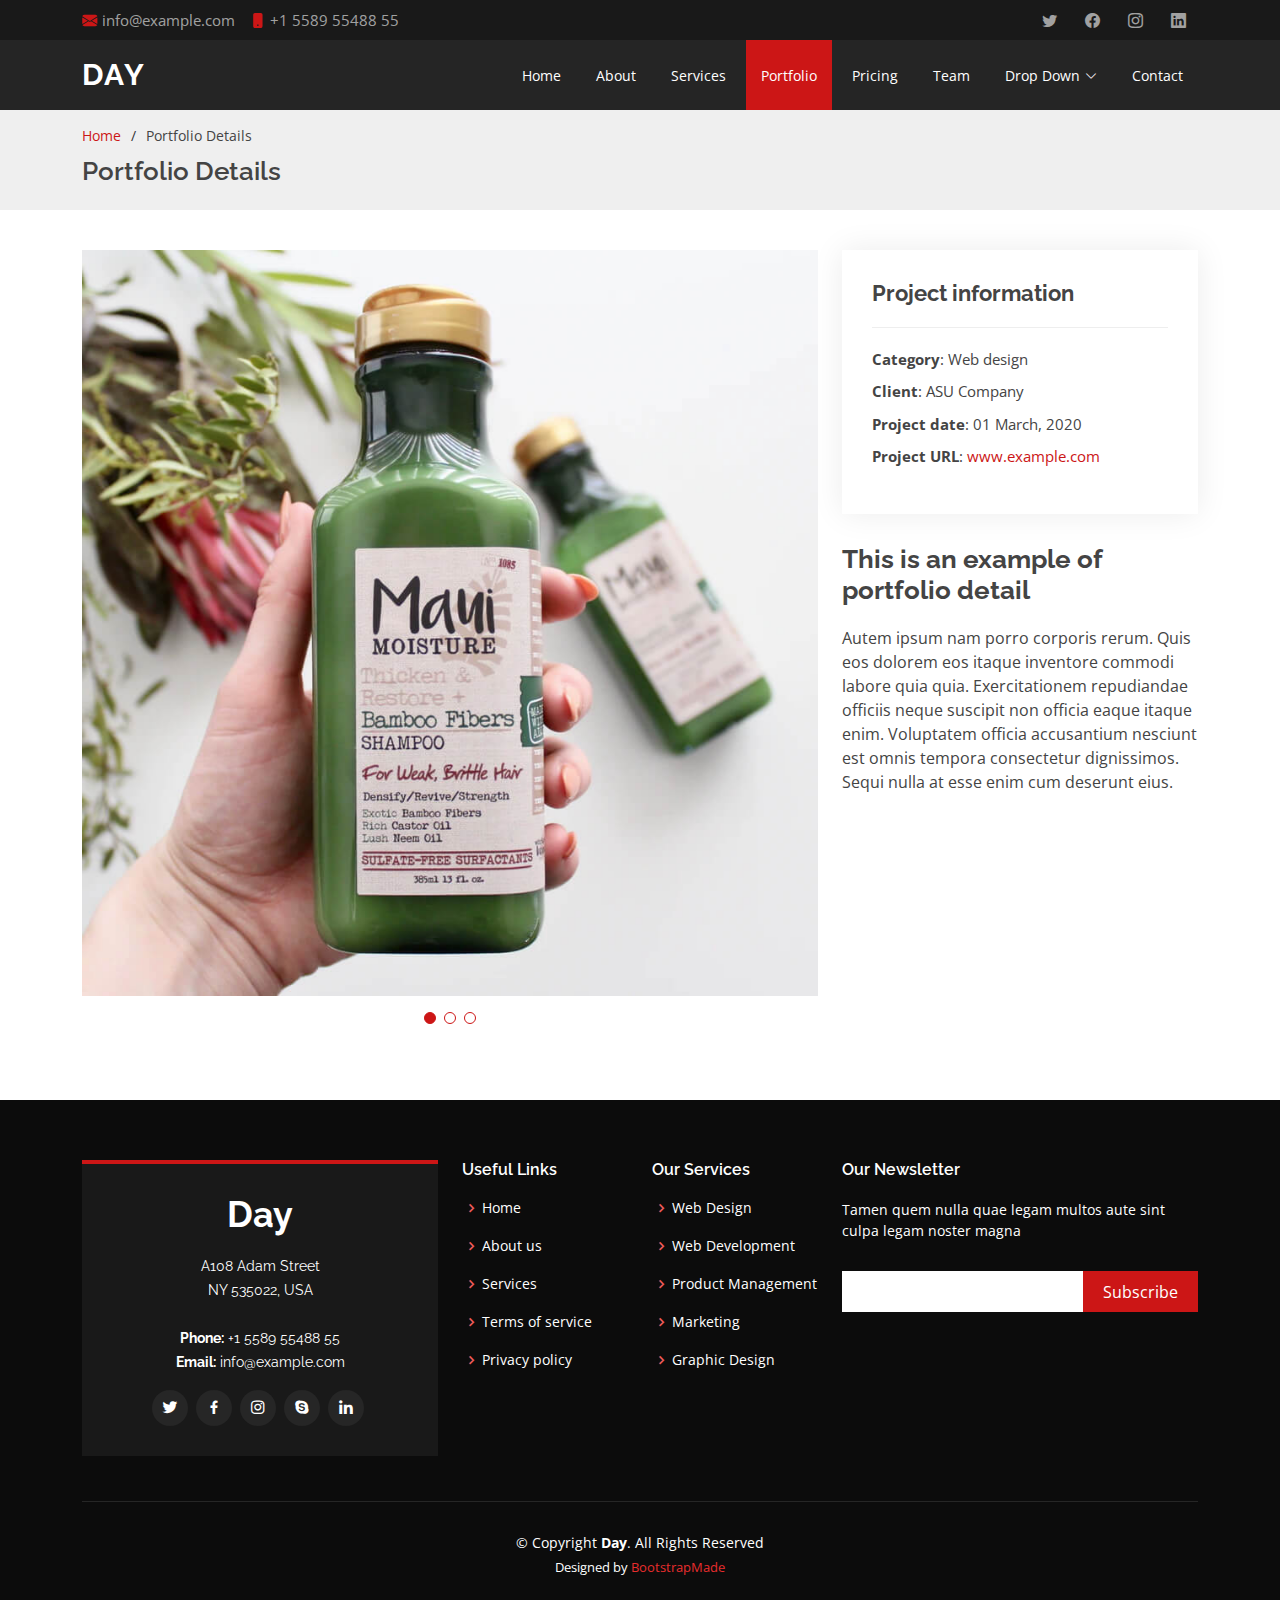
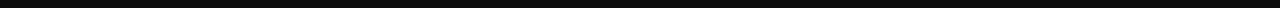
<file: portfolio-details.html>
<!DOCTYPE html>
<html lang="en">

<head>
  <meta charset="utf-8">
  <meta content="width=device-width, initial-scale=1.0" name="viewport">

  <title>Portfolio Details - Day Bootstrap Template</title>
  <meta content="" name="description">
  <meta content="" name="keywords">

  <!-- Favicons -->
  <link href="assets/img/favicon.png" rel="icon">
  <link href="assets/img/apple-touch-icon.png" rel="apple-touch-icon">

  <!-- Google Fonts -->
  <link href="https://fonts.googleapis.com/css?family=Open+Sans:300,300i,400,400i,600,600i,700,700i|Raleway:300,300i,400,400i,500,500i,600,600i,700,700i|Poppins:300,300i,400,400i,500,500i,600,600i,700,700i" rel="stylesheet">

  <!-- Vendor CSS Files -->
  <link href="assets/vendor/aos/aos.css" rel="stylesheet">
  <link href="assets/vendor/bootstrap/css/bootstrap.min.css" rel="stylesheet">
  <link href="assets/vendor/bootstrap-icons/bootstrap-icons.css" rel="stylesheet">
  <link href="assets/vendor/boxicons/css/boxicons.min.css" rel="stylesheet">
  <link href="assets/vendor/glightbox/css/glightbox.min.css" rel="stylesheet">
  <link href="assets/vendor/swiper/swiper-bundle.min.css" rel="stylesheet">

  <!-- Template Main CSS File -->
  <link href="assets/css/style.css" rel="stylesheet">

  <!-- =======================================================
  * Template Name: Day
  * Updated: May 30 2023 with Bootstrap v5.3.0
  * Template URL: https://bootstrapmade.com/day-multipurpose-html-template-for-free/
  * Author: BootstrapMade.com
  * License: https://bootstrapmade.com/license/
  ======================================================== -->
</head>

<body>

  <!-- ======= Top Bar ======= -->
  <section id="topbar" class="d-flex align-items-center">
    <div class="container d-flex justify-content-center justify-content-md-between">
      <div class="contact-info d-flex align-items-center">
        <i class="bi bi-envelope-fill"></i><a href="mailto:contact@example.com">info@example.com</a>
        <i class="bi bi-phone-fill phone-icon"></i> +1 5589 55488 55
      </div>
      <div class="social-links d-none d-md-block">
        <a href="#" class="twitter"><i class="bi bi-twitter"></i></a>
        <a href="#" class="facebook"><i class="bi bi-facebook"></i></a>
        <a href="#" class="instagram"><i class="bi bi-instagram"></i></a>
        <a href="#" class="linkedin"><i class="bi bi-linkedin"></i></i></a>
      </div>
    </div>
  </section>

  <!-- ======= Header ======= -->
  <header id="header" class="d-flex align-items-center">
    <div class="container d-flex align-items-center justify-content-between">

      <h1 class="logo"><a href="index.html">Day</a></h1>
      <!-- Uncomment below if you prefer to use an image logo -->
      <!-- <a href="index.html" class="logo"><img src="assets/img/logo.png" alt="" class="img-fluid"></a>-->

      <nav id="navbar" class="navbar">
        <ul>
          <li><a class="nav-link scrollto " href="#hero">Home</a></li>
          <li><a class="nav-link scrollto" href="#about">About</a></li>
          <li><a class="nav-link scrollto" href="#services">Services</a></li>
          <li><a class="nav-link scrollto active" href="#portfolio">Portfolio</a></li>
          <li><a class="nav-link scrollto" href="#pricing">Pricing</a></li>
          <li><a class="nav-link scrollto" href="#team">Team</a></li>
          <li class="dropdown"><a href="#"><span>Drop Down</span> <i class="bi bi-chevron-down"></i></a>
            <ul>
              <li><a href="#">Drop Down 1</a></li>
              <li class="dropdown"><a href="#"><span>Deep Drop Down</span> <i class="bi bi-chevron-right"></i></a>
                <ul>
                  <li><a href="#">Deep Drop Down 1</a></li>
                  <li><a href="#">Deep Drop Down 2</a></li>
                  <li><a href="#">Deep Drop Down 3</a></li>
                  <li><a href="#">Deep Drop Down 4</a></li>
                  <li><a href="#">Deep Drop Down 5</a></li>
                </ul>
              </li>
              <li><a href="#">Drop Down 2</a></li>
              <li><a href="#">Drop Down 3</a></li>
              <li><a href="#">Drop Down 4</a></li>
            </ul>
          </li>
          <li><a class="nav-link scrollto" href="#contact">Contact</a></li>
        </ul>
        <i class="bi bi-list mobile-nav-toggle"></i>
      </nav><!-- .navbar -->

    </div>
  </header><!-- End Header -->

  <main id="main">

    <!-- ======= Breadcrumbs ======= -->
    <section id="breadcrumbs" class="breadcrumbs">
      <div class="container">

        <ol>
          <li><a href="index.html">Home</a></li>
          <li>Portfolio Details</li>
        </ol>
        <h2>Portfolio Details</h2>

      </div>
    </section><!-- End Breadcrumbs -->

    <!-- ======= Portfolio Details Section ======= -->
    <section id="portfolio-details" class="portfolio-details">
      <div class="container">

        <div class="row gy-4">

          <div class="col-lg-8">
            <div class="portfolio-details-slider swiper">
              <div class="swiper-wrapper align-items-center">

                <div class="swiper-slide">
                  <img src="assets/img/portfolio/portfolio-1.jpg" alt="">
                </div>

                <div class="swiper-slide">
                  <img src="assets/img/portfolio/portfolio-2.jpg" alt="">
                </div>

                <div class="swiper-slide">
                  <img src="assets/img/portfolio/portfolio-3.jpg" alt="">
                </div>

              </div>
              <div class="swiper-pagination"></div>
            </div>
          </div>

          <div class="col-lg-4">
            <div class="portfolio-info">
              <h3>Project information</h3>
              <ul>
                <li><strong>Category</strong>: Web design</li>
                <li><strong>Client</strong>: ASU Company</li>
                <li><strong>Project date</strong>: 01 March, 2020</li>
                <li><strong>Project URL</strong>: <a href="#">www.example.com</a></li>
              </ul>
            </div>
            <div class="portfolio-description">
              <h2>This is an example of portfolio detail</h2>
              <p>
                Autem ipsum nam porro corporis rerum. Quis eos dolorem eos itaque inventore commodi labore quia quia. Exercitationem repudiandae officiis neque suscipit non officia eaque itaque enim. Voluptatem officia accusantium nesciunt est omnis tempora consectetur dignissimos. Sequi nulla at esse enim cum deserunt eius.
              </p>
            </div>
          </div>

        </div>

      </div>
    </section><!-- End Portfolio Details Section -->

  </main><!-- End #main -->

  <!-- ======= Footer ======= -->
  <footer id="footer">
    <div class="footer-top">
      <div class="container">
        <div class="row">

          <div class="col-lg-4 col-md-6">
            <div class="footer-info">
              <h3>Day</h3>
              <p>
                A108 Adam Street <br>
                NY 535022, USA<br><br>
                <strong>Phone:</strong> +1 5589 55488 55<br>
                <strong>Email:</strong> info@example.com<br>
              </p>
              <div class="social-links mt-3">
                <a href="#" class="twitter"><i class="bx bxl-twitter"></i></a>
                <a href="#" class="facebook"><i class="bx bxl-facebook"></i></a>
                <a href="#" class="instagram"><i class="bx bxl-instagram"></i></a>
                <a href="#" class="google-plus"><i class="bx bxl-skype"></i></a>
                <a href="#" class="linkedin"><i class="bx bxl-linkedin"></i></a>
              </div>
            </div>
          </div>

          <div class="col-lg-2 col-md-6 footer-links">
            <h4>Useful Links</h4>
            <ul>
              <li><i class="bx bx-chevron-right"></i> <a href="#">Home</a></li>
              <li><i class="bx bx-chevron-right"></i> <a href="#">About us</a></li>
              <li><i class="bx bx-chevron-right"></i> <a href="#">Services</a></li>
              <li><i class="bx bx-chevron-right"></i> <a href="#">Terms of service</a></li>
              <li><i class="bx bx-chevron-right"></i> <a href="#">Privacy policy</a></li>
            </ul>
          </div>

          <div class="col-lg-2 col-md-6 footer-links">
            <h4>Our Services</h4>
            <ul>
              <li><i class="bx bx-chevron-right"></i> <a href="#">Web Design</a></li>
              <li><i class="bx bx-chevron-right"></i> <a href="#">Web Development</a></li>
              <li><i class="bx bx-chevron-right"></i> <a href="#">Product Management</a></li>
              <li><i class="bx bx-chevron-right"></i> <a href="#">Marketing</a></li>
              <li><i class="bx bx-chevron-right"></i> <a href="#">Graphic Design</a></li>
            </ul>
          </div>

          <div class="col-lg-4 col-md-6 footer-newsletter">
            <h4>Our Newsletter</h4>
            <p>Tamen quem nulla quae legam multos aute sint culpa legam noster magna</p>
            <form action="" method="post">
              <input type="email" name="email"><input type="submit" value="Subscribe">
            </form>

          </div>

        </div>
      </div>
    </div>

    <div class="container">
      <div class="copyright">
        &copy; Copyright <strong><span>Day</span></strong>. All Rights Reserved
      </div>
      <div class="credits">
        <!-- All the links in the footer should remain intact. -->
        <!-- You can delete the links only if you purchased the pro version. -->
        <!-- Licensing information: https://bootstrapmade.com/license/ -->
        <!-- Purchase the pro version with working PHP/AJAX contact form: https://bootstrapmade.com/day-multipurpose-html-template-for-free/ -->
        Designed by <a href="https://bootstrapmade.com/">BootstrapMade</a>
      </div>
    </div>
  </footer><!-- End Footer -->

  <a href="#" class="back-to-top d-flex align-items-center justify-content-center"><i class="bi bi-arrow-up-short"></i></a>
  <div id="preloader"></div>

  <!-- Vendor JS Files -->
  <script src="assets/vendor/aos/aos.js"></script>
  <script src="assets/vendor/bootstrap/js/bootstrap.bundle.min.js"></script>
  <script src="assets/vendor/glightbox/js/glightbox.min.js"></script>
  <script src="assets/vendor/isotope-layout/isotope.pkgd.min.js"></script>
  <script src="assets/vendor/swiper/swiper-bundle.min.js"></script>
  <script src="assets/vendor/php-email-form/validate.js"></script>

  <!-- Template Main JS File -->
  <script src="assets/js/main.js"></script>

</body>

</html>
</file>
<file: assets/css/style.css>
/**
* Template Name: Day
* Updated: May 30 2023 with Bootstrap v5.3.0
* Template URL: https://bootstrapmade.com/day-multipurpose-html-template-for-free/
* Author: BootstrapMade.com
* License: https://bootstrapmade.com/license/
*/

/*--------------------------------------------------------------
# General
--------------------------------------------------------------*/
body {
  font-family: "Open Sans", sans-serif;
  color: #444444;
}

a {
  color: #cc1616;
  text-decoration: none;
}

a:hover {
  color: #e82d2d;
  text-decoration: none;
}

h1,
h2,
h3,
h4,
h5,
h6 {
  font-family: "Raleway", sans-serif;
}

/*--------------------------------------------------------------
# Back to top button
--------------------------------------------------------------*/
.back-to-top {
  position: fixed;
  visibility: hidden;
  opacity: 0;
  right: 15px;
  bottom: 15px;
  z-index: 996;
  background: #cc1616;
  width: 40px;
  height: 40px;
  transition: all 0.4s;
}

.back-to-top i {
  font-size: 28px;
  color: #fff;
  line-height: 0;
}

.back-to-top:hover {
  background: #e72323;
  color: #fff;
}

.back-to-top.active {
  visibility: visible;
  opacity: 1;
}

/*--------------------------------------------------------------
# Preloader
--------------------------------------------------------------*/
#preloader {
  position: fixed;
  top: 0;
  left: 0;
  right: 0;
  bottom: 0;
  z-index: 9999;
  overflow: hidden;
  background: #fff;
}

#preloader:before {
  content: "";
  position: fixed;
  top: calc(50% - 30px);
  left: calc(50% - 30px);
  border: 6px solid #cc1616;
  border-top-color: #efefef;
  border-radius: 50%;
  width: 60px;
  height: 60px;
  animation: animate-preloader 1s linear infinite;
}

@keyframes animate-preloader {
  0% {
    transform: rotate(0deg);
  }

  100% {
    transform: rotate(360deg);
  }
}

/*--------------------------------------------------------------
# Disable aos animation delay on mobile devices
--------------------------------------------------------------*/
@media screen and (max-width: 768px) {
  [data-aos-delay] {
    transition-delay: 0 !important;
  }
}

/*--------------------------------------------------------------
# Top Bar
--------------------------------------------------------------*/
#topbar {
  background: #191919;
  font-size: 15px;
  height: 40px;
  padding: 0;
  color: rgba(255, 255, 255, 0.6);
}

#topbar .contact-info a {
  line-height: 0;
  color: rgba(255, 255, 255, 0.6);
  transition: 0.3s;
}

#topbar .contact-info a:hover {
  color: #fff;
}

#topbar .contact-info i {
  color: #cc1616;
  line-height: 0;
  margin-right: 5px;
}

#topbar .contact-info .phone-icon {
  margin-left: 15px;
}

#topbar .social-links a {
  color: rgba(255, 255, 255, 0.6);
  padding: 4px 12px;
  display: inline-block;
  line-height: 1px;
  transition: 0.3s;
}

#topbar .social-links a:hover {
  color: #fff;
}

/*--------------------------------------------------------------
# Header
--------------------------------------------------------------*/
#header {
  background: rgba(25, 25, 25, 0.95);
  transition: all 0.5s;
  z-index: 997;
  height: 70px;
}

#header.fixed-top {
  background: #191919;
}

#header .logo {
  font-size: 30px;
  margin: 0;
  padding: 0;
  line-height: 1;
  font-weight: 700;
  letter-spacing: 2px;
  text-transform: uppercase;
}

#header .logo a {
  color: #fff;
}

#header .logo img {
  max-height: 40px;
}

.scrolled-offset {
  margin-top: 70px;
}

/*--------------------------------------------------------------
# Navigation Menu
--------------------------------------------------------------*/
/**
* Desktop Navigation 
*/
.navbar {
  padding: 0;
}

.navbar ul {
  margin: 0;
  padding: 0;
  display: flex;
  list-style: none;
  align-items: center;
}

.navbar li {
  position: relative;
}

.navbar>ul>li {
  margin-left: 5px;
}

.navbar a,
.navbar a:focus {
  display: flex;
  align-items: center;
  justify-content: space-between;
  padding: 25px 15px 24px 15px;
  font-size: 14px;
  color: #fff;
  white-space: nowrap;
  transition: 0.3s;
}

.navbar a i,
.navbar a:focus i {
  font-size: 12px;
  line-height: 0;
  margin-left: 5px;
}

.navbar a:hover,
.navbar .active,
.navbar .active:focus,
.navbar li:hover>a {
  background: #cc1616;
}

.navbar .dropdown ul {
  display: block;
  position: absolute;
  left: 0;
  top: calc(100% + 30px);
  margin: 0;
  padding: 10px 0;
  z-index: 99;
  opacity: 0;
  visibility: hidden;
  background: #fff;
  box-shadow: 0px 0px 30px rgba(127, 137, 161, 0.25);
  transition: 0.3s;
}

.navbar .dropdown ul li {
  min-width: 200px;
}

.navbar .dropdown ul a {
  padding: 10px 20px;
  color: #191919;
}

.navbar .dropdown ul a i {
  font-size: 12px;
}

.navbar .dropdown ul a:hover,
.navbar .dropdown ul .active:hover,
.navbar .dropdown ul li:hover>a {
  color: #fff;
}

.navbar .dropdown:hover>ul {
  opacity: 1;
  top: 100%;
  visibility: visible;
}

.navbar .dropdown .dropdown ul {
  top: 0;
  left: calc(100% - 30px);
  visibility: hidden;
}

.navbar .dropdown .dropdown:hover>ul {
  opacity: 1;
  top: 0;
  left: 100%;
  visibility: visible;
}

@media (max-width: 1366px) {
  .navbar .dropdown .dropdown ul {
    left: -90%;
  }

  .navbar .dropdown .dropdown:hover>ul {
    left: -100%;
  }
}

/**
* Mobile Navigation 
*/
.mobile-nav-toggle {
  color: #fff;
  font-size: 28px;
  cursor: pointer;
  display: none;
  line-height: 0;
  transition: 0.5s;
}

.mobile-nav-toggle.bi-x {
  color: #cc1616;
}

@media (max-width: 991px) {
  .mobile-nav-toggle {
    display: block;
  }

  .navbar ul {
    display: none;
  }
}

.navbar-mobile {
  position: fixed;
  overflow: hidden;
  top: 0;
  right: 0;
  left: 0;
  bottom: 0;
  background: rgba(0, 0, 0, 0.9);
  transition: 0.3s;
  z-index: 999;
}

.navbar-mobile .mobile-nav-toggle {
  position: absolute;
  top: 15px;
  right: 15px;
}

.navbar-mobile ul {
  display: block;
  position: absolute;
  top: 55px;
  right: 15px;
  bottom: 15px;
  left: 15px;
  padding: 10px 0;
  background-color: #fff;
  overflow-y: auto;
  transition: 0.3s;
}

.navbar-mobile a,
.navbar-mobile a:focus {
  padding: 10px 20px;
  font-size: 15px;
  color: #191919;
}

.navbar-mobile a:hover,
.navbar-mobile .active,
.navbar-mobile li:hover>a {
  color: #cc1616;
  background: none;
}

.navbar-mobile .getstarted,
.navbar-mobile .getstarted:focus {
  margin: 15px;
}

.navbar-mobile .dropdown ul {
  position: static;
  display: none;
  margin: 10px 20px;
  padding: 10px 0;
  z-index: 99;
  opacity: 1;
  visibility: visible;
  background: #fff;
  box-shadow: 0px 0px 30px rgba(127, 137, 161, 0.25);
}

.navbar-mobile .dropdown ul li {
  min-width: 200px;
}

.navbar-mobile .dropdown ul a {
  padding: 10px 20px;
}

.navbar-mobile .dropdown ul a i {
  font-size: 12px;
}

.navbar-mobile .dropdown ul a:hover,
.navbar-mobile .dropdown ul .active:hover,
.navbar-mobile .dropdown ul li:hover>a {
  color: #cc1616;
}

.navbar-mobile .dropdown>.dropdown-active {
  display: block;
}

/*--------------------------------------------------------------
# Hero Section
--------------------------------------------------------------*/

.overlay {
  position: absolute;
  top: 30%;
  left: 20%;
  z-index: 1;
}
.textquality{
  background: rgba(255, 255, 255, 1)
}

#hero {
  width: 100%;
  height: calc(100vh - 110px);
  /*background: url("../img/hero-bg.jpg") top center;*/
  background-size: cover;
  position: relative;
  height: 100vh; 
  overflow: hidden;
}

#hero video {
  position: absolute;
  top: 0;
  left: 0;
  width: 100%; /* Set the width to cover the section */
  height: 100%; /* Set the height to cover the section */
  object-fit: cover; /* Scale the video to cover the container */
  
}

#hero:before {
  content: "";
  background: rgba(0, 0, 0, 0.3);
  position: absolute;
  bottom: 0;
  top: 0;
  left: 0;
  right: 0;
}

#hero:after {
	content: '';
	z-index: 1;
	height: 100%;
	width: 100%;
	top: 0;
	left: 0;
  background: rgba(0, 0, 0, 0.5);
	position: absolute;
}
#hero-content {
  position: absolute;
  top: 50%;
  left: 50%;
  transform: translate(-50%, -50%);
  z-index: 2;
  text-align: center;
  color: #fff;
}

#hero-content h1 {
  margin: 0;
  font-size: 48px;
  font-weight: 700;
  line-height: 56px;
  text-transform: uppercase;
}

#hero-content h2 {
  margin: 10px 0 30px;
  font-size: 24px;
}

#hero-content .btn-get-started {
  font-size: 14px;
  font-weight: 500;
  text-transform: uppercase;
  padding: 10px 28px;
  transition: 0.5s;
  border: 2px solid #fff;
  color: #fff;
}

#hero-content .btn-get-started:hover {
  background: #cc1616;
  border-color: #cc1616;
}
@media (min-width: 1024px) {
  #hero {
    background-attachment: fixed;
  }
}

@media (max-width: 768px) {
  #hero {
    text-align: center;
  }

  #hero .container {
    padding-top: 40px;
  }

  #hero h1 {
    font-size: 28px;
    line-height: 36px;
  }

  #hero h2 {
    font-size: 18px;
    line-height: 24px;
    margin-bottom: 30px;
  }
}

/*--------------------------------------------------------------
# Sections General
--------------------------------------------------------------*/
section {
  padding: 60px 0;
  overflow: hidden;
}

.section-title {
  text-align: center;
  padding: 30px 0;
  position: relative;
}

.section-title h2 {
  font-size: 32px;
  font-weight: 700;
  text-transform: uppercase;
  margin-bottom: 20px;
  padding-bottom: 0;
  color: #191919;
  position: relative;
  z-index: 2;
}

.section-title span {
  position: absolute;
  top: 30px;
  color: #f4f4f4;
  left: 0;
  right: 0;
  z-index: 1;
  font-weight: 700;
  font-size: 52px;
  text-transform: uppercase;
  line-height: 0;
}

.section-title p {
  margin-bottom: 0;
  position: relative;
  z-index: 2;
}

@media (max-width: 575px) {
  .section-title h2 {
    font-size: 28px;
    margin-bottom: 15px;
  }

  .section-title span {
    font-size: 38px;
  }
}

/*--------------------------------------------------------------
# About
--------------------------------------------------------------*/
.about .content h3 {
  font-weight: 600;
  font-size: 26px;
}

.about .content ul {
  list-style: none;
  padding: 0;
}

.about .content ul li {
  padding-bottom: 10px;
}

.about .content ul i {
  font-size: 20px;
  padding-right: 4px;
  color: #cc1616;
}

.about .content p:last-child {
  margin-bottom: 0;
}

/*--------------------------------------------------------------
# Why Us
--------------------------------------------------------------*/
.why-us {
  padding-top: 10px;
}

.why-us .box {
  padding: 50px 30px;
  box-shadow: 0px 2px 15px rgba(0, 0, 0, 0.1);
  transition: all ease-in-out 0.3s;
}

.why-us .box span {
  display: block;
  font-size: 28px;
  font-weight: 700;
  color: #ed5b5b;
}

.why-us .box h4 {
  font-size: 24px;
  font-weight: 600;
  padding: 0;
  margin: 20px 0;
  color: #191919;
}

.why-us .box p {
  color: #aaaaaa;
  font-size: 15px;
  margin: 0;
  padding: 0;
}

.why-us .box:hover {
  background: #cc1616;
  padding: 30px 30px 70px 30px;
  box-shadow: 10px 15px 30px rgba(0, 0, 0, 0.18);
}

.why-us .box:hover span,
.why-us .box:hover h4,
.why-us .box:hover p {
  color: #fff;
}

/*--------------------------------------------------------------
# Clients
--------------------------------------------------------------*/
.clients {
  background: #f2f2f2;
  padding: 15px 0;
  text-align: center;
}

.clients img {
  width: 50%;
  filter: grayscale(100);
  transition: all 0.4s ease-in-out;
  display: inline-block;
  padding: 15px 0;
}

.clients img:hover {
  filter: none;
  transform: scale(1.2);
}

@media (max-width: 768px) {
  .clients img {
    width: 40%;
  }
}

/*--------------------------------------------------------------
# Services
--------------------------------------------------------------*/
.services .icon-box {
  text-align: center;
  padding: 80px 20px;
  transition: all ease-in-out 0.3s;
  box-shadow: 0px 2px 15px rgba(0, 0, 0, 0.1);
}

.services .icon-box .icon {
  margin: 0 auto;
  width: 64px;
  height: 64px;
  background: #cc1616;
  transition: all 0.3s ease-out 0s;
  display: flex;
  align-items: center;
  justify-content: center;
  margin-bottom: 20px;
  transform-style: preserve-3d;
}

.services .icon-box .icon i {
  color: #fff;
  font-size: 28px;
}

.services .icon-box .icon::before {
  position: absolute;
  content: "";
  left: -8px;
  top: -8px;
  height: 100%;
  width: 100%;
  background: #fce5e5;
  transition: all 0.3s ease-out 0s;
  transform: translateZ(-1px);
}

.services .icon-box h4 {
  font-weight: 700;
  margin-bottom: 15px;
  font-size: 24px;
}

.services .icon-box h4 a {
  color: #191919;
}

.services .icon-box p {
  line-height: 24px;
  font-size: 14px;
  margin-bottom: 0;
}

.services .icon-box:hover {
  background: #cc1616;
  border-color: #cc1616;
  padding: 70px 20px 90px 20px;
}

.services .icon-box:hover .icon {
  background: #fff;
}

.services .icon-box:hover .icon i {
  color: #cc1616;
}

.services .icon-box:hover .icon::before {
  background: #e82d2d;
}

.services .icon-box:hover h4 a,
.services .icon-box:hover p {
  color: #fff;
}

/*--------------------------------------------------------------
# Cta
--------------------------------------------------------------*/
.cta {
  background: linear-gradient(rgba(2, 2, 2, 0.5), rgba(0, 0, 0, 0.5)), url("../img/cta-bg.jpg") fixed center center;
  background-size: cover;
  padding: 120px 0;
}

.cta h3 {
  color: #fff;
  font-size: 28px;
  font-weight: 700;
}

.cta p {
  color: #fff;
}

.cta .cta-btn {
  font-family: "Raleway", sans-serif;
  text-transform: uppercase;
  font-weight: 500;
  font-size: 14px;
  letter-spacing: 1px;
  display: inline-block;
  padding: 10px 28px;
  transition: 0.5s;
  margin-top: 10px;
  border: 2px solid #fff;
  color: #fff;
}

.cta .cta-btn:hover {
  background: #cc1616;
  border: 2px solid #cc1616;
}

/*--------------------------------------------------------------
# Portfolio
--------------------------------------------------------------*/
.portfolio #portfolio-flters {
  padding: 0;
  margin: 0 auto 25px auto;
  list-style: none;
  text-align: center;
  border-radius: 50px;
}

.portfolio #portfolio-flters li {
  cursor: pointer;
  display: inline-block;
  padding: 10px 15px;
  font-size: 15px;
  font-weight: 500;
  line-height: 1;
  text-transform: uppercase;
  color: #444444;
  margin-bottom: 5px;
  transition: all 0.3s ease-in-out;
  font-family: "Poppins", sans-serif;
}

.portfolio #portfolio-flters li:hover,
.portfolio #portfolio-flters li.filter-active {
  color: #e82d2d;
}

.portfolio #portfolio-flters li:last-child {
  margin-right: 0;
}

.portfolio .portfolio-item {
  margin-bottom: 30px;
}

.portfolio .portfolio-item .portfolio-info {
  opacity: 0;
  position: absolute;
  left: 30px;
  right: 30px;
  bottom: 0;
  z-index: 3;
  transition: all ease-in-out 0.3s;
  background: rgba(255, 255, 255, 0.9);
  padding: 15px;
}

.portfolio .portfolio-item .portfolio-info h4 {
  font-size: 18px;
  color: #fff;
  font-weight: 600;
  color: #191919;
}

.portfolio .portfolio-item .portfolio-info p {
  color: #4c4c4c;
  font-size: 14px;
  margin-bottom: 0;
}

.portfolio .portfolio-item .portfolio-info .preview-link,
.portfolio .portfolio-item .portfolio-info .details-link {
  position: absolute;
  right: 40px;
  font-size: 24px;
  top: calc(50% - 18px);
  color: #333333;
}

.portfolio .portfolio-item .portfolio-info .preview-link:hover,
.portfolio .portfolio-item .portfolio-info .details-link:hover {
  color: #cc1616;
}

.portfolio .portfolio-item .portfolio-info .details-link {
  right: 10px;
}

.portfolio .portfolio-item .portfolio-links {
  opacity: 0;
  left: 0;
  right: 0;
  text-align: center;
  z-index: 3;
  position: absolute;
  transition: all ease-in-out 0.3s;
}

.portfolio .portfolio-item .portfolio-links a {
  color: #fff;
  margin: 0 2px;
  font-size: 28px;
  display: inline-block;
  transition: 0.3s;
}

.portfolio .portfolio-item .portfolio-links a:hover {
  color: #e82d2d;
}

.portfolio .portfolio-item:hover .portfolio-info {
  opacity: 1;
  bottom: 20px;
}

/*--------------------------------------------------------------
# Portfolio Details
--------------------------------------------------------------*/
.portfolio-details {
  padding-top: 40px;
}

.portfolio-details .portfolio-details-slider img {
  width: 100%;
}

.portfolio-details .portfolio-details-slider .swiper-pagination {
  margin-top: 20px;
  position: relative;
}

.portfolio-details .portfolio-details-slider .swiper-pagination .swiper-pagination-bullet {
  width: 12px;
  height: 12px;
  background-color: #fff;
  opacity: 1;
  border: 1px solid #cc1616;
}

.portfolio-details .portfolio-details-slider .swiper-pagination .swiper-pagination-bullet-active {
  background-color: #cc1616;
}

.portfolio-details .portfolio-info {
  padding: 30px;
  box-shadow: 0px 0 30px rgba(25, 25, 25, 0.08);
}

.portfolio-details .portfolio-info h3 {
  font-size: 22px;
  font-weight: 700;
  margin-bottom: 20px;
  padding-bottom: 20px;
  border-bottom: 1px solid #eee;
}

.portfolio-details .portfolio-info ul {
  list-style: none;
  padding: 0;
  font-size: 15px;
}

.portfolio-details .portfolio-info ul li+li {
  margin-top: 10px;
}

.portfolio-details .portfolio-description {
  padding-top: 30px;
}

.portfolio-details .portfolio-description h2 {
  font-size: 26px;
  font-weight: 700;
  margin-bottom: 20px;
}

.portfolio-details .portfolio-description p {
  padding: 0;
}

/*--------------------------------------------------------------
# Pricing
--------------------------------------------------------------*/
.pricing .box {
  padding: 20px;
  background: #f9f9f9;
  text-align: center;
  border-radius: 8px;
  position: relative;
  overflow: hidden;
}

.pricing .box h3 {
  font-weight: 400;
  padding: 15px;
  font-size: 18px;
  text-transform: uppercase;
  font-weight: 600;
  color: #191919;
}

.pricing .box h4 {
  font-size: 42px;
  color: #cc1616;
  font-weight: 500;
  font-family: "Open Sans", sans-serif;
  margin-bottom: 20px;
}

.pricing .box h4 sup {
  font-size: 20px;
  top: -15px;
  left: -3px;
}

.pricing .box h4 span {
  color: #bababa;
  font-size: 16px;
  font-weight: 300;
}

.pricing .box ul {
  padding: 0;
  list-style: none;
  color: #191919;
  text-align: center;
  line-height: 20px;
  font-size: 14px;
}

.pricing .box ul li {
  padding-bottom: 16px;
}

.pricing .box ul i {
  color: #cc1616;
  font-size: 18px;
  padding-right: 4px;
}

.pricing .box ul .na {
  color: #ccc;
  text-decoration: line-through;
}

.pricing .box .btn-wrap {
  padding: 15px;
  text-align: center;
}

.pricing .box .btn-buy {
  background: #cc1616;
  display: inline-block;
  padding: 10px 40px;
  color: #fff;
  transition: none;
  font-size: 14px;
  font-weight: 400;
  font-family: "Raleway", sans-serif;
  font-weight: 600;
  transition: 0.3s;
}

.pricing .box .btn-buy:hover {
  background: #e82d2d;
}

.pricing .featured {
  background: #cc1616;
  box-shadow: none;
  color: #fff;
}

.pricing .featured h3,
.pricing .featured h4,
.pricing .featured ul,
.pricing .featured ul li,
.pricing .featured ul .na {
  color: #fff;
}

.pricing .featured h4 span {
  color: rgba(255, 255, 255, 0.58);
}

.pricing .featured .btn-wrap {
  padding: 15px;
  text-align: center;
}

.pricing .featured .btn-buy {
  background: rgba(255, 255, 255, 0.2);
}

.pricing .featured .btn-buy:hover {
  background: #fff;
  color: #cc1616;
}

/*--------------------------------------------------------------
# Team
--------------------------------------------------------------*/
.team .member {
  text-align: center;
  margin-bottom: 20px;
  box-shadow: 0px 0px 12px 0px rgba(0, 0, 0, 0.1);
  padding: 30px 20px;
  background: #fff;
}

.team .member img {
  max-width: 60%;
  border-radius: 50%;
  margin: 0 0 30px 0;
}

.team .member h4 {
  font-weight: 700;
  margin-bottom: 2px;
  font-size: 18px;
}

.team .member span {
  font-style: italic;
  display: block;
  font-size: 13px;
}

.team .member p {
  padding-top: 10px;
  font-size: 14px;
  font-style: italic;
  color: #aaaaaa;
}

.team .member .social {
  margin-top: 15px;
}

.team .member .social a {
  color: #919191;
  transition: 0.3s;
}

.team .member .social a:hover {
  color: #cc1616;
}

.team .member .social i {
  font-size: 18px;
  margin: 0 2px;
}

/*--------------------------------------------------------------
# Contact
--------------------------------------------------------------*/
.contact .info-box {
  color: #444444;
  text-align: center;
  box-shadow: 0 0 30px rgba(214, 215, 216, 0.6);
  padding: 20px 0 30px 0;
}

.contact .info-box i {
  font-size: 32px;
  color: #cc1616;
  border-radius: 50%;
  padding: 8px;
  border: 2px dotted #f5a0a0;
}

.contact .info-box h3 {
  font-size: 20px;
  color: #777777;
  font-weight: 700;
  margin: 10px 0;
}

.contact .info-box p {
  padding: 0;
  line-height: 24px;
  font-size: 14px;
  margin-bottom: 0;
}

.contact .php-email-form {
  box-shadow: 0 0 30px rgba(214, 215, 216, 0.6);
  padding: 30px;
}

.contact .php-email-form .error-message {
  display: none;
  color: #fff;
  background: #ed3c0d;
  text-align: left;
  padding: 15px;
  font-weight: 600;
}

.contact .php-email-form .error-message br+br {
  margin-top: 25px;
}

.contact .php-email-form .sent-message {
  display: none;
  color: #fff;
  background: #18d26e;
  text-align: center;
  padding: 15px;
  font-weight: 600;
}

.contact .php-email-form .loading {
  display: none;
  background: #fff;
  text-align: center;
  padding: 15px;
}

.contact .php-email-form .loading:before {
  content: "";
  display: inline-block;
  border-radius: 50%;
  width: 24px;
  height: 24px;
  margin: 0 10px -6px 0;
  border: 3px solid #18d26e;
  border-top-color: #eee;
  animation: animate-loading 1s linear infinite;
}

.contact .php-email-form input,
.contact .php-email-form textarea {
  border-radius: 0;
  box-shadow: none;
  font-size: 14px;
}

.contact .php-email-form input::focus,
.contact .php-email-form textarea::focus {
  background-color: #cc1616;
}

.contact .php-email-form input {
  padding: 10px 15px;
}

.contact .php-email-form textarea {
  padding: 12px 15px;
}

.contact .php-email-form button[type=submit] {
  background: #cc1616;
  border: 0;
  padding: 10px 24px;
  color: #fff;
  transition: 0.4s;
}

.contact .php-email-form button[type=submit]:hover {
  background: #e82d2d;
}

@keyframes animate-loading {
  0% {
    transform: rotate(0deg);
  }

  100% {
    transform: rotate(360deg);
  }
}

/*--------------------------------------------------------------
# Breadcrumbs
--------------------------------------------------------------*/
.breadcrumbs {
  padding: 15px 0;
  background: #efefef;
}

.breadcrumbs h2 {
  font-size: 26px;
  font-weight: 600;
}

.breadcrumbs ol {
  display: flex;
  flex-wrap: wrap;
  list-style: none;
  padding: 0 0 10px 0;
  margin: 0;
  font-size: 14px;
}

.breadcrumbs ol li+li {
  padding-left: 10px;
}

.breadcrumbs ol li+li::before {
  display: inline-block;
  padding-right: 10px;
  color: #333333;
  content: "/";
}

/*--------------------------------------------------------------
# Footer
--------------------------------------------------------------*/
#footer {
  background: #0c0c0c;
  padding: 0 0 30px 0;
  color: #fff;
  font-size: 14px;
}

#footer .footer-top {
  padding: 60px 0 30px 0;
}

#footer .footer-top .footer-info {
  margin-bottom: 15px;
  background: #191919;
  color: #fff;
  border-top: 4px solid #cc1616;
  text-align: center;
  padding: 30px 20px;
}

#footer .footer-top .footer-info h3 {
  font-size: 36px;
  margin: 0 0 20px 0;
  padding: 2px 0 2px 0;
  line-height: 1;
  font-weight: 700;
}

#footer .footer-top .footer-info p {
  font-size: 14px;
  line-height: 24px;
  margin-bottom: 0;
  font-family: "Raleway", sans-serif;
}

#footer .footer-top .social-links a {
  font-size: 18px;
  display: inline-block;
  background: #262626;
  color: #fff;
  line-height: 1;
  padding: 8px 0;
  margin-right: 4px;
  border-radius: 50%;
  text-align: center;
  width: 36px;
  height: 36px;
  transition: 0.3s;
}

#footer .footer-top .social-links a:hover {
  background: #cc1616;
  color: #fff;
  text-decoration: none;
}

#footer .footer-top h4 {
  font-size: 16px;
  font-weight: 600;
  color: #fff;
  position: relative;
  padding-bottom: 12px;
}

#footer .footer-top .footer-links {
  margin-bottom: 30px;
}

#footer .footer-top .footer-links ul {
  list-style: none;
  padding: 0;
  margin: 0;
}

#footer .footer-top .footer-links ul i {
  padding-right: 2px;
  color: #ed5b5b;
  font-size: 18px;
  line-height: 1;
}

#footer .footer-top .footer-links ul li {
  padding: 10px 0;
  display: flex;
  align-items: center;
}

#footer .footer-top .footer-links ul li:first-child {
  padding-top: 0;
}

#footer .footer-top .footer-links ul a {
  color: #fff;
  transition: 0.3s;
  display: inline-block;
  line-height: 1;
}

#footer .footer-top .footer-links ul a:hover {
  color: #eb4444;
}

#footer .footer-top .footer-newsletter form {
  margin-top: 30px;
  background: #fff;
  padding: 6px 10px;
  position: relative;
  border-radius: 4;
}

#footer .footer-top .footer-newsletter form input[type=email] {
  border: 0;
  padding: 4px;
  width: calc(100% - 110px);
}

#footer .footer-top .footer-newsletter form input[type=submit] {
  position: absolute;
  top: 0;
  right: 0;
  bottom: 0;
  border: 0;
  background: none;
  font-size: 16px;
  padding: 0 20px;
  background: #cc1616;
  color: #fff;
  transition: 0.3s;
  border-radius: 4;
}

#footer .footer-top .footer-newsletter form input[type=submit]:hover {
  background: #e82d2d;
}

#footer .copyright {
  border-top: 1px solid #262626;
  text-align: center;
  padding-top: 30px;
}

#footer .credits {
  padding-top: 5px;
  text-align: center;
  font-size: 13px;
  color: #fff;
}

#footer .credits a {
  color: #e82d2d;
}

@media (max-width: 575px) {
  #footer .footer-top .footer-info {
    margin: -20px 0 30px 0;
  }
}
</file>
